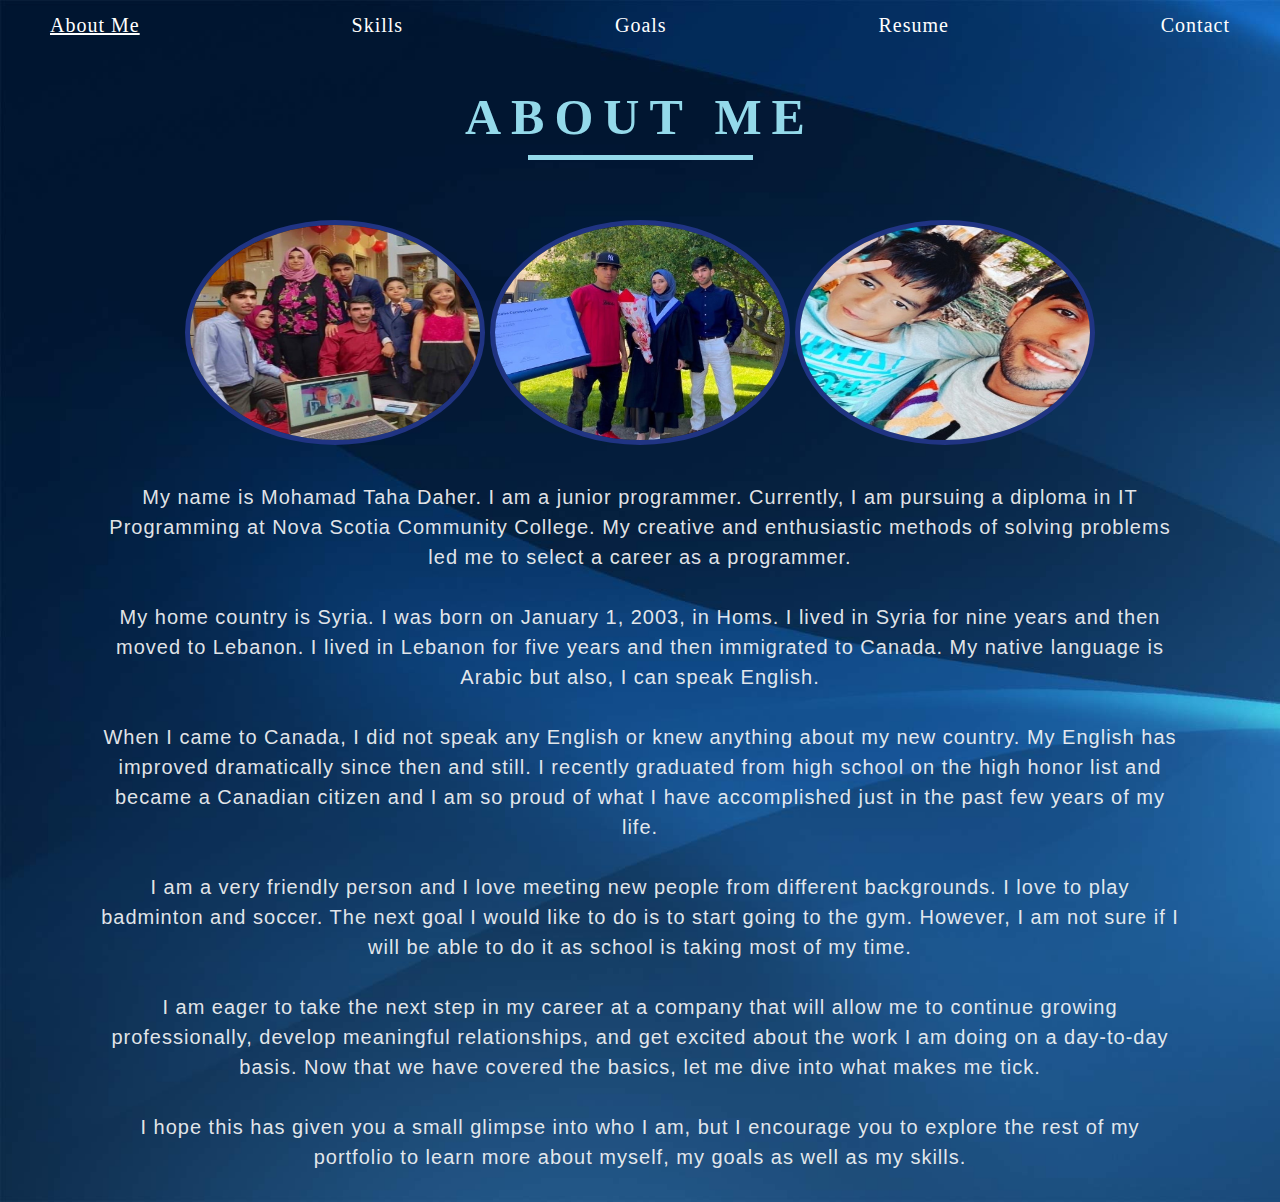
<file: E-Portfolio/index.html>
<!DOCTYPE html>
<html lang="en" >

	<head>
		<!-- Author: Mohamad Taha Daher
			 Date: Oct 27, 2022 -->
			 
		<meta charset="UTF-8" />
		<meta name="keyword" content="portfolio" />
		<meta name="viewport" content="width=device-width, initial-scale =1" />	 
		<title> About Me </title>
		<link href="portfolio_base.css" rel="stylesheet"/>
		<link href="portfolio_layout.css" rel="stylesheet"/>
		<link href="aboutme.css" rel="stylesheet" />
	</head> 

	<body> 
		<nav class="horizontal"> 
			<a id="navicon" href="#"> <img src="tf_navicon.png" alt="navicon"/> </a>
			<ol> 
				<li> <a href= "index.html"> About Me </a> </li>
				<li> <a href= "skills.html"> Skills </a> </li>
				<li> <a href= "goals.html"> Goals </a> </li>
				<li> <a href= "resume.html"> Resume </a> </li>
				<li> <a href= "contact.html"> Contact </a> </li>
			</ol>
		</nav> 

		<section class="about">
		<section class="text"> 
			<h1> About Me </h1> 
			<img src="family.jpg" alt=""/> <img src="grad2.jpg" alt="" /> <img src="ali.jpg" alt="" />
			<section class="border"> </section> 
		
			<p> My name is Mohamad Taha Daher. I am a junior programmer. Currently, I am pursuing a diploma in IT Programming at Nova Scotia Community College. My creative and enthusiastic methods of solving problems led me to select a career as a programmer.
			</p> 
		
			<p>
			My home country is Syria. I was born on January 1, 2003, in Homs. I lived in Syria for nine years and then moved to Lebanon. I lived in Lebanon for five years and then immigrated to Canada. My native language is Arabic but also, I can speak English. 
			</p>
		
			<p>
			When I came to Canada, I did not speak any English or knew anything about my new country. My English has improved dramatically since then and still. I recently graduated from high school on the high honor list and became a Canadian citizen and I am so proud of what I have accomplished just in the past few years of my life.
			</p>
			
			<p>
			I am a very friendly person and I love meeting new people from different backgrounds. I love to play badminton and soccer. The next goal I would like to do is to start going to the gym. However, I am not sure if I will be able to do it as school is taking most of my time.
			</p>
			
			<p>
			I am eager to take the next step in my career at a company that will allow me to continue growing professionally, develop meaningful relationships, and get excited about the work I am doing on a day-to-day basis. Now that we have covered the basics, let me dive into what makes me tick. 
			</p>
		
			<p>
			I hope this has given you a small glimpse into who I am, but I encourage you to explore the rest of my portfolio to learn more about myself, my goals as well as my skills. 
			</p>
			
			</section>
		</section>
	</body> 
</html>
</file>
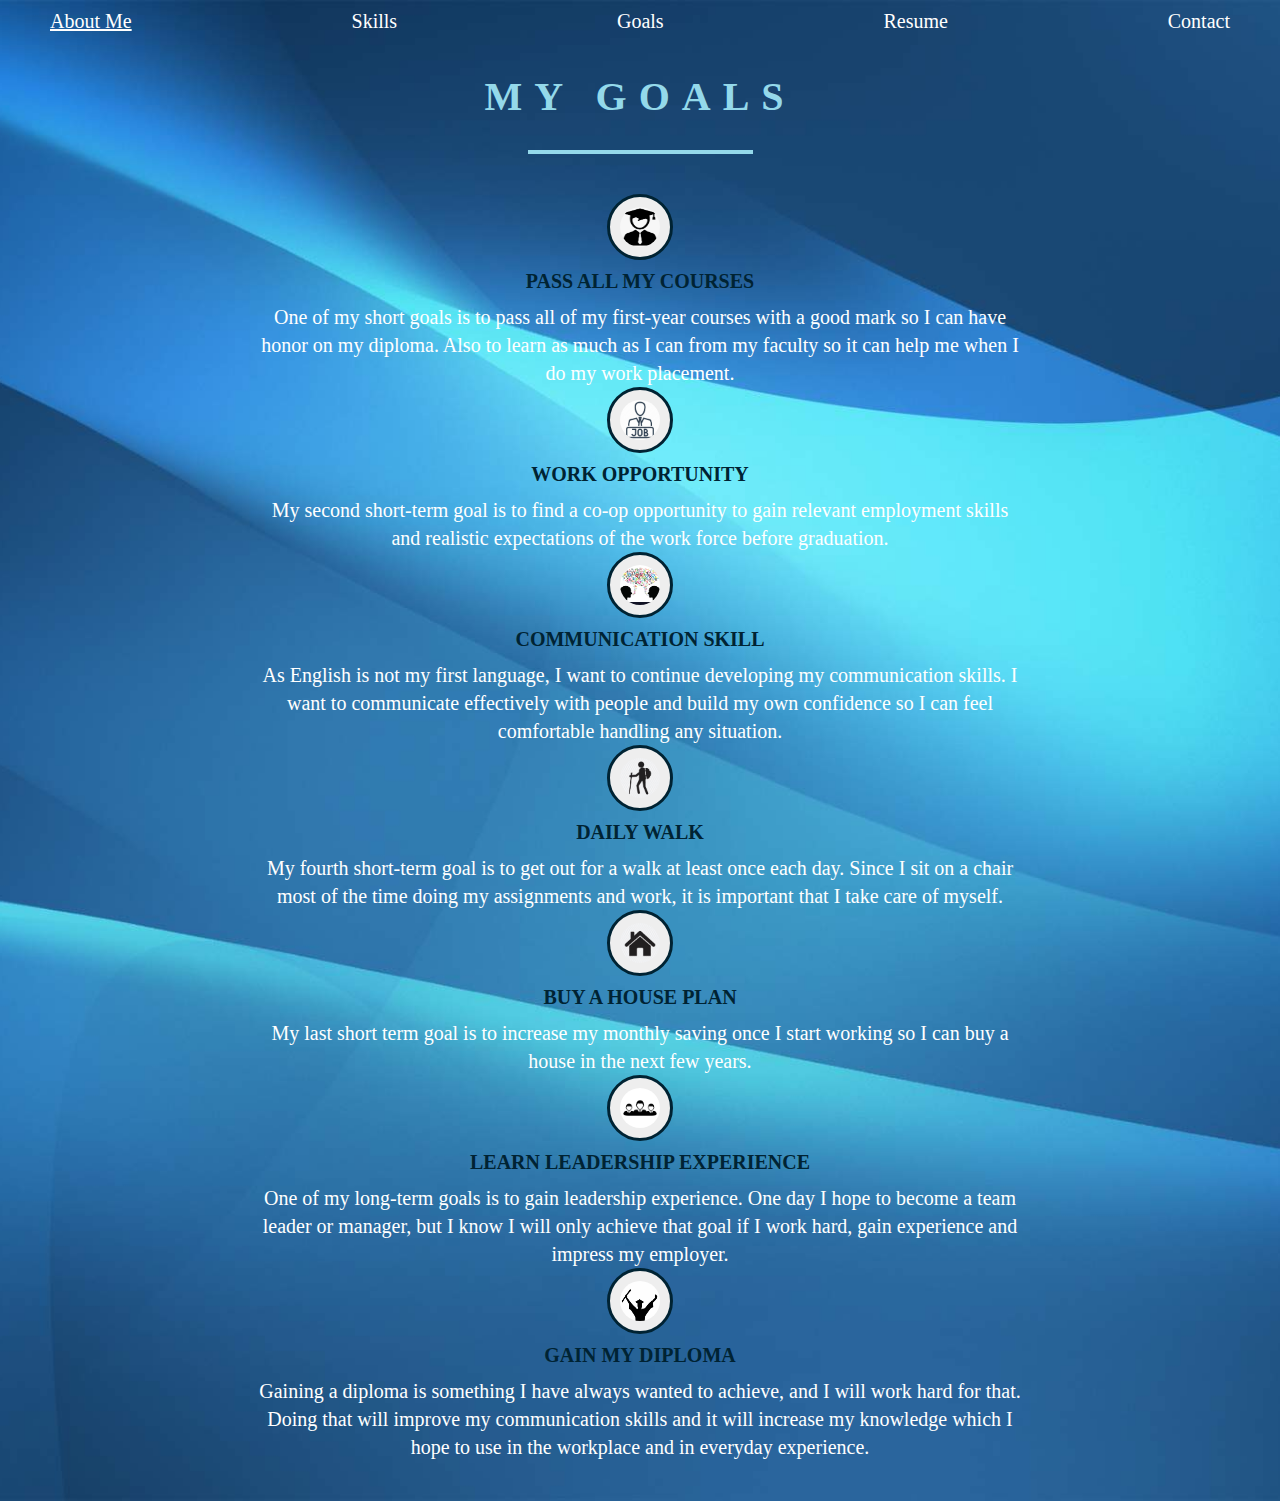
<file: E-Portfolio/goals.html>
<!DOCTYPE html>
<html lang="en" >

	<head>
		<!-- Author: Mohamad Taha Daher
			 Date: Oct 27, 2022 -->
			 
		<meta charset="UTF-8" />
		<meta name="keyword" content="portfolio" />
		<meta name="viewport" content="width=device-width, initial-scale =1" />	 
		<title> Goals </title>
		<link href="portfolio_base.css" rel="stylesheet"/>
		<link href="portfolio_layout.css" rel="stylesheet"/>
		<link href="goals.css" rel="stylesheet" />
	</head> 

	<body> 
		<nav class="horizontal"> 
			<a id="navicon" href="#"> <img src="tf_navicon.png" alt="navicon"/> </a>
			<ol> 
				<li> <a href= "index.html"> About Me </a> </li>
				<li> <a href= "skills.html"> Skills </a> </li>
				<li> <a href= "goals.html"> Goals </a> </li>
				<li> <a href= "resume.html"> Resume </a> </li>
				<li> <a href= "contact.html"> Contact </a> </li>
			</ol>
		</nav> 
		
		<section class="goals">
			<section class="top">
				<h1> My Goals </h1>
				<hr>
			</section>
			
			<section class="content">
				<img src="goal1.png" alt="" />
				<h2> Pass all my courses </h2>
				<p> 
				One of my short goals is to pass all of my first-year courses with a good mark so I can have honor on my diploma. Also to learn as much as I can from my faculty so it can help me when I do my work placement.
				</p>
				
				<img src="goal2.jfif" alt="" />
				<h2> Work opportunity </h2>
				<p>
				My second short-term goal is to find a co-op opportunity to gain relevant employment skills and realistic expectations of the work force before graduation.
				</p>
				
				<img src="goal3.jpg" alt="" />
				<h2> Communication skill </h2>
				<p> 
				As English is not my first language, I want to continue developing my communication skills. I want to communicate effectively with people and build my own confidence so I can feel comfortable handling any situation. 
				</p>
				
				<img src="goal3.jfif" alt="" />
				<h2> Daily walk  </h2>
				<p>
				My fourth short-term goal is to get out for a walk at least once each day. Since I sit on a chair most of the time doing my assignments and work, it is important that I take care of myself.
				</p>
				
				<img src="goal5.jfif" alt="" />
				<h2> Buy a house plan </h2>
				<p>
				My last short term goal is to increase my monthly saving once I start working so I can buy a house in the next few years.
				</p>
				
				<img src="goal6.jpg" alt="" />
				<h2> Learn leadership experience </h2>
				<p>
				One of my long-term goals is to gain leadership experience. One day I hope to become a team leader or manager, but I know I will only achieve that goal if I work hard, gain experience and impress my employer. 
				</p>
				
				<img src="goal7.jfif" alt="" />
				<h2> Gain my diploma </h2>
				<p>
				Gaining a diploma is something I have always wanted to achieve, and I will work hard for that. Doing that will improve my communication skills and it will increase my knowledge which I hope to use in the workplace and in everyday experience.
				</p>
			</section> 
		</section>
	</body> 
</html>
</file>
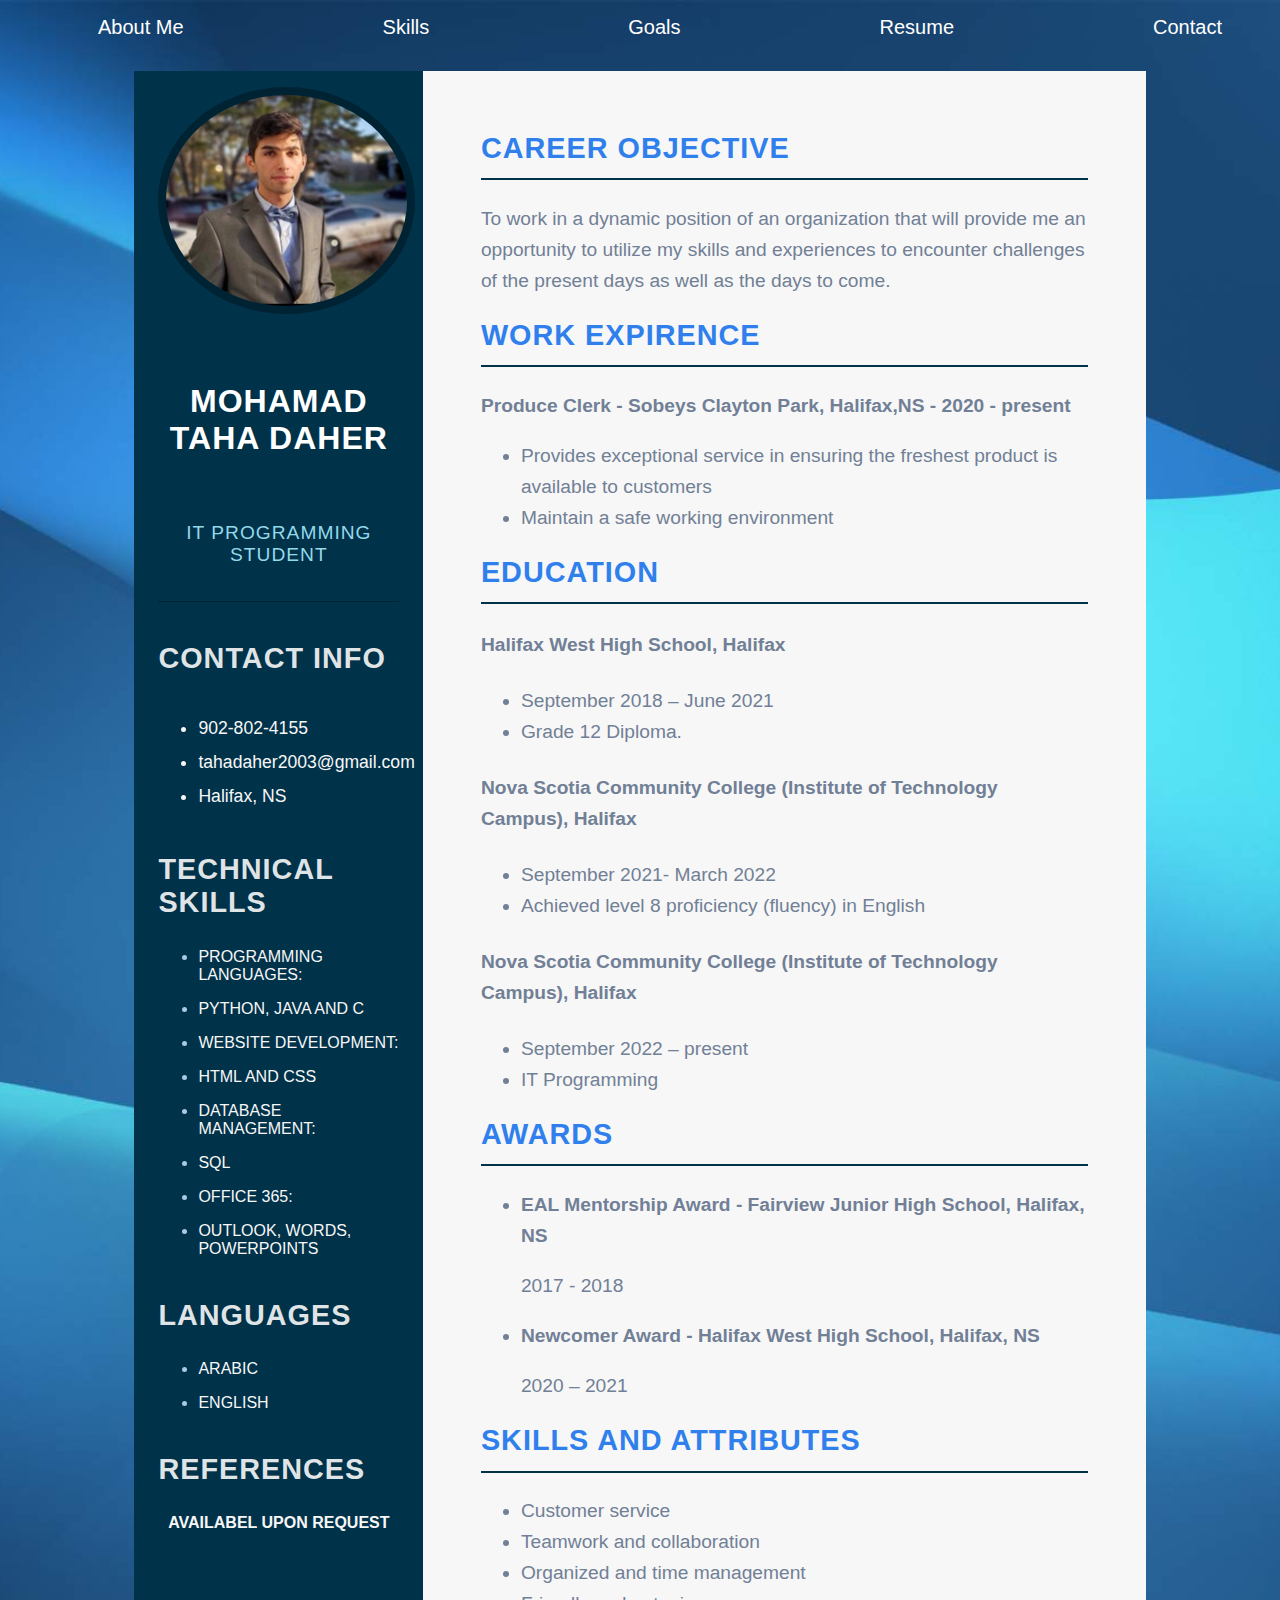
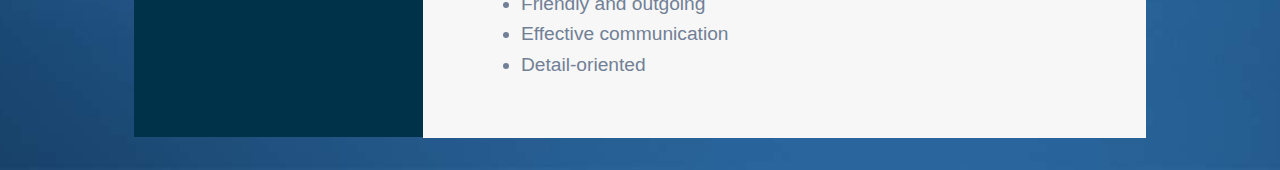
<file: E-Portfolio/resume.html>
<!DOCTYPE html>
<html lang="en" >

	<head>
		<!-- Author: Mohamad Taha Daher
			 Date: Oct 27, 2022 -->
			 
		<meta charset="UTF-8" />
		<meta name ="keywords" content="portfolio" />
		<meta name="viewport" content="width=device-width, initial-scale =1" />
		<title> Resume </title>
		<link href="portfolio_base.css" rel="stylesheet"/>
		<link href="portfolio_layout.css" rel="stylesheet"/>
	</head> 

	<body> 
		<nav class="horizontal"> 
			<a id="navicon" href="#"> <img src="tf_navicon.png" alt="navicon"/> </a>
			<ol> 
				<li> <a href= "index.html"> About Me </a> </li>
				<li> <a href= "skills.html"> Skills </a> </li>
				<li> <a href= "goals.html"> Goals </a> </li>
				<li> <a href= "resume.html"> Resume </a> </li>
				<li> <a href= "contact.html"> Contact </a> </li>
			</ol>
		</nav> 
		
		<main class="main-content">
			<section class="left-section"> 
				<section class="profile">
					<img src="Taha.png" alt="Taha picture" />
					
					<h2 class="name"> Mohamad Taha Daher </h2>
					<p class="school" > IT Programming Student </p> 
				</section>
				
				<section class="contact-info">
					<h3 class="main-title"> Contact Info </h3> 
					<ul>  
						<li>
							<i class="phone"> </i>
								902-802-4155
						</li>
						
						<li> 
							<i class="Email"> </i>
							tahadaher2003@gmail.com 
						</li>
						
						<li>
							<i class="address" > </i> 
							Halifax, NS 
						</li>
					</ul>
				</section>
				
				<section class="skills-section">
					<h3 class="main-title" > Technical Skills </h3>
					<ul>
						<li> 
							<p class="skill-title"> Programming Languages: </p> 
						</li>
							
						<li> 
							<p class="skill-title"> Python, Java and C </p> 
						</li>	
						
						<li> 
							<p class="skill-title"> Website Development: </p> 
						</li>
						
						<li> 
							<p class="skill-title"> HTML and CSS </p> 
						</li>
						
						<li> 
							<p class="skill-title"> Database Management: </p> 
						</li>
					
						<li> 
							<p class="skill-title"> SQL </p> 
						</li>
						
						<li> 
							<p class="skill-title"> Office 365: </p> 
						</li>
						
						<li> 
							<p class="skill-title"> Outlook, Words, powerpoints  </p> 
						</li>
					</ul>
				</section> 
				
				<section class="languages-section"> 
						<h3 class="main-title"> Languages </h3> 
						<ul> 
							<li> <p class="skill-title"> Arabic </p> </li>
							<li> <p class="skill-title"> English </p> </li>
						</ul>
				</section>
																						
				<section class="references-section"> 
						<h3 class="main-title"> References </h3> 
						<h2 class="sub-title"> Availabel Upon Request </h2>
				</section>					
																					
			</section>
			
			<section class="right-section"> 
				<section class="right-main-content" >
					<h2 class="right-title"> Career Objective </h2> 
					<p class="para1"> 
					To work in a dynamic position of an organization that will provide me an opportunity to utilize my skills and experiences to encounter challenges of the present days as well as the days to come. 
					</p>
				
					<h2 class="workexpirence"> WORK EXPIRENCE </h2>                               
					<p class="para2">
					<b>Produce Clerk - Sobeys Clayton Park, Halifax,NS - 2020 - present</b>
					</p>
						<nav> 
							<ul>
								<li> Provides exceptional service in ensuring the freshest
								product is available to customers </li>
								<li> Maintain a safe working environment </li>
							</ul>
						</nav>
						
					<h2 class="volunteer"> Education </h2> 
					<h4> <b>Halifax West High School</b>, Halifax</h4> 
						<nav> 
							<ul> 
								<li> September 2018 – June 2021</li>
								<li>Grade 12 Diploma. </li> 
							</ul>
						</nav>
		
					<h4> <b>Nova Scotia Community College (Institute of Technology Campus), Halifax</b> </h4>
						<nav> 
							<ul>
								<li> September 2021- March 2022 </li>
								<li>Achieved level 8 proficiency (fluency) in English</li>
							</ul>
						</nav>
						
					<h4> <b> Nova Scotia Community College (Institute of Technology Campus)</b>, Halifax</h4> 
						<nav> 
							<ul>
								<li> September 2022 – present </li>
								<li> IT Programming </li>

							</ul>
						</nav>
						
						
					<h2 class="achievement"> AWARDS </h2>
						<nav> 
							<ul> 
								<li> <b>EAL Mentorship Award - Fairview Junior High School, Halifax, NS </b></li>
								<p> 2017 - 2018</p>
								<li><b> Newcomer Award - Halifax West High School, Halifax, NS</b></li>
								<p> 2020 – 2021 </p>
							</ul>
						</nav>
					
					<h2 class="achievement"> skills and attributes </h2>
						<nav> 
							<ul> 
								<li>Customer service </li>
								<li>Teamwork and collaboration </li>
								<li>Organized and time management </li>
								<li>Friendly and outgoing</li>
								<li>Effective communication  </li>
								<li>Detail-oriented </li>
								
							</ul>
						</nav>
					
							
				</section>	
			</section>
		</main>
	</body> 
</html>
</file>
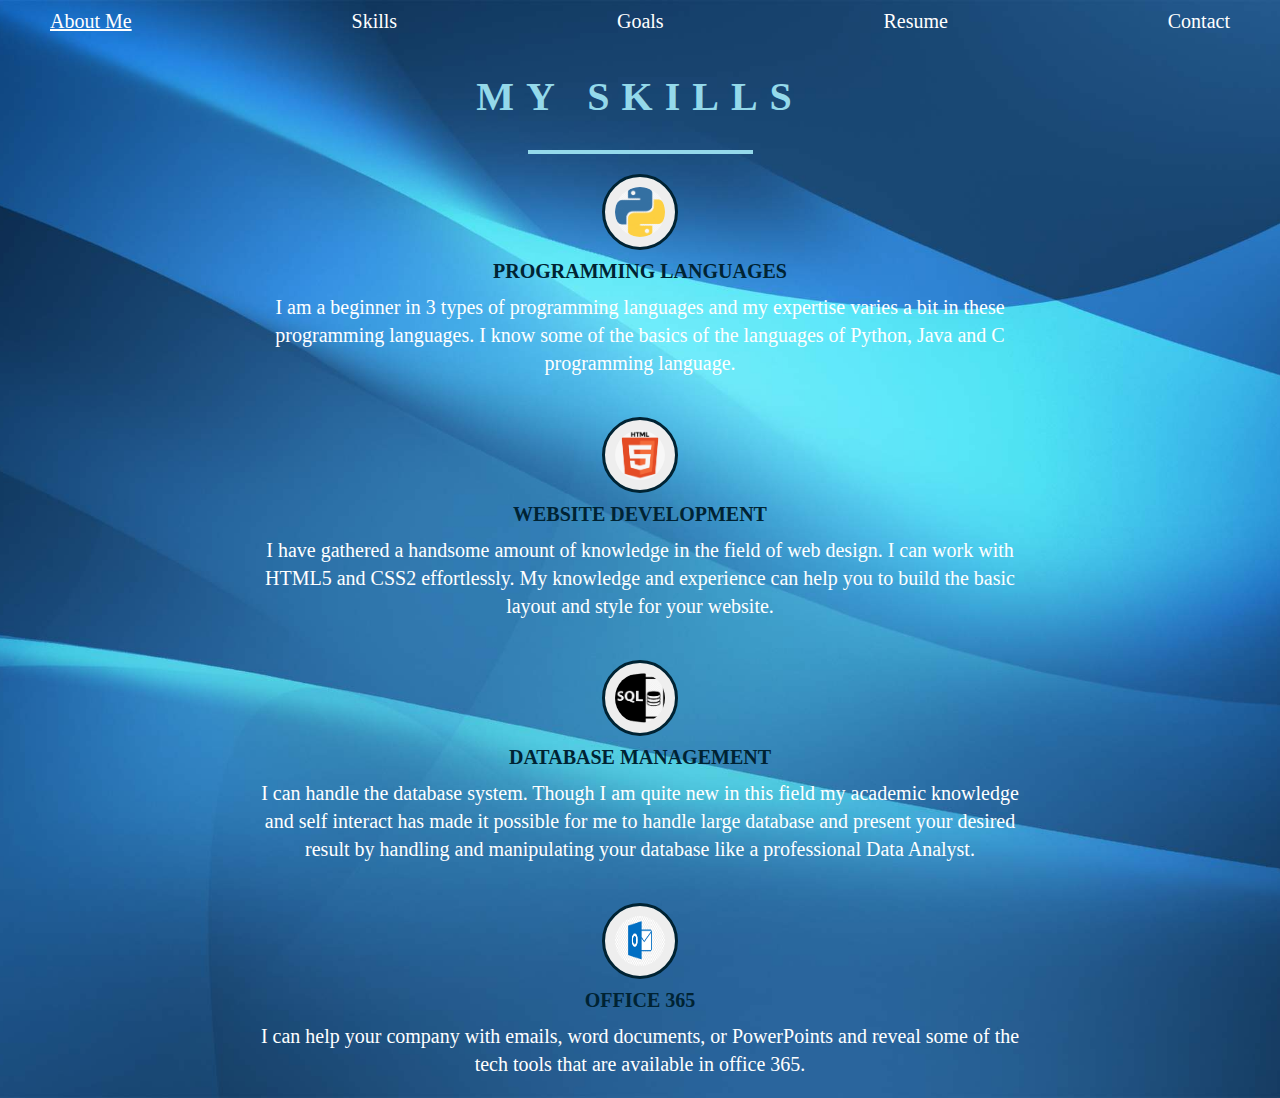
<file: E-Portfolio/skills.html>
<!DOCTYPE html>
<html lang="en" >

	<head>
		<!-- Author: Mohamad Taha Daher
			 Date: Oct 27, 2022 -->
			 
		<meta charset="UTF-8" />
		<meta name="keyword" content="portfolio" />
		<meta name="viewport" content="width=device-width, initial-scale =1" />	 
		<title> Skills </title>
		<link href="portfolio_base.css" rel="stylesheet"/>
		<link href="portfolio_layout.css" rel="stylesheet"/>
		<link href="skills.css" rel="stylesheet" />
		
	</head> 

	<body> 
		<nav class="horizontal"> 
			<a id="navicon" href="#"> <img src="tf_navicon.png" alt="navicon"/> </a>
			<ol> 
				<li> <a href= "index.html"> About Me </a> </li>
				<li> <a href= "skills.html"> Skills </a> </li>
				<li> <a href= "goals.html"> Goals </a> </li>
				<li> <a href= "resume.html"> Resume </a> </li>
				<li> <a href= "contact.html"> Contact </a> </li>
			</ol>
		</nav> 
		
		<section class="skills">
			<section class="top">
				<h1> My Skills </h1>
				<hr>
			</section>
			
			<section class="content">
				<img src="python.jpg" alt="" />
				<h2> Programming Languages </h2>
				<p> I am a beginner in 3 types of programming languages and my expertise varies a bit in these programming languages. I know some of the basics of the languages of Python, Java and C programming language. 
				</p>
			</section> 
			
			<section class="content">
				<img src="html.png" alt="" />
				<h2> Website Development </h2>
				<p> I have gathered a handsome amount of knowledge in the field of web design. I can work with HTML5 and CSS2 effortlessly. My knowledge and experience can help you to build the basic layout and style for your website. 
				</p>
			</section> 
			
			<section class="content">
				<img src="sql2.jpg" alt="" />
				<h2> Database Management </h2>
				<p> I can handle the database system. Though I am quite new in this field my academic knowledge and self interact has made it possible for me to handle large database and present your desired result by handling and manipulating your database like a professional Data Analyst.
				</p>
			</section> 
			
			<section class="content">
				<img src="outlook.jpg" alt="" />
				<h2> Office 365 </h2>
				<p> I can help your company with emails, word documents, or PowerPoints and reveal some of the tech tools that are available in office 365.
				</p>
			</section>	
		</section>
	</body> 
</html>
</file>
<file: E-Portfolio/portfolio_base.css>
@charset "UTF-8";

/* Author: Mohamad
Date: Sep 21, 2022 */

/* tag selector */  
body {
	background-color: #94D9EA;
	color:black;
	font-family: Nunito, sans-serif; 
} 

h1 {
	font-weight: bold;
}

ol { 
	List-style-type: upper-roman;
}

nav a:hover, nav a:active {
	text-decoration: underline;
}
</file>
<file: E-Portfolio/portfolio_layout.css>
@charset "UTF-8";

/* Author: Mohamada Taha Daher
   Date: Oct 27, 2022           */

.main-content {
	min-height: 100%;
	width: 80%;
	margin: 2em auto;
}

.left-section {
	height: 98%;
	background-color: #00324A;
	color: #AACAE3;
	padding: 1em 1.5em;
}

.right-section {
	height: 100%; 
	background-color: #f7f7f7;
}

.profile {
	width: 100%;
	border-bottom: 1px solid #002333;
}

.profile img {
	width: 100%;
	border-radius: 50%;
	border: 8px solid #002333;
}

.name {
	color: white;
	text-align: center;
	font-size: 2em;
	letter-spacing: 1px;
	padding: 1.2em 0;
	text-transform: uppercase;
}

.school { 
	font-size: 1.2em;
	color: #94D9EA;
	text-align: center;
	text-transform: uppercase;
	letter-spacing: 1px;
	padding-bottom: 1rem;
}

.main-title { 
	font-size: 1.8em;
	text-transform: uppercase;
	letter-spacing: 1px;
	color: #f7f7f7ec;
	padding-top: 0.4em;
}

.contact-info ul {
	padding-top: 0.5em;
}

.contact-info ul li {
	padding: .4rem 0;
	color: #f7f7f7;
	font-size: 1.1em;
}

.skill-title {
	text-transform: uppercase;
	color: #f7f7f7;
	font-size: 1em;
}
	
.sub-title {
	text-align: center;
	color: #f7f7f7;
	font-size: 1em;
	text-transform: uppercase;
}

.right-main-content {
	padding: 2em 3em;
}

.right-section h2 {
	color: #2f80ED;
	border-bottom: 2px solid #00324A;
	padding-bottom: 0.5em;
	color: #2f80ED;
	letter-spacing: 1px;
	text-transform: uppercase;
}

.right-main-content {
	line-height: 1.6em;
	color: #718096;
	font-size: 1.2em;
}

.para2 {
	color: #718096;
}

.achievement ul {
	letter-spacing: 1px;
}

nav ol {
	display: flex;
	align-items: center;
	justify-content: space-between;
	list-style-type: none;
} 

nav a {
	color: white;
	text-decoration: none;
	font-size: 20px;
	padding: 10px 50px;
}

a#navicon {
	display: none;
}

body {
	background: url(blue2.jpg) no-repeat center;
	background-size: cover;
}

/* style for mobile (phone) only */
@media only screen and (max-width:480px) {
	
	a#navicon {
		display: block;
	}
	
	nav.horizontal ol {
		display: none;
	}
	
	a#navicon:hover+ol, nav.horizontal ol:hover {
		display: block;
	}
	
	.main-content {
		width: 99%;
	}
		
}

/* style for tablets and desktop */
@media only screen and (min-width:481px) {
	.main-content {
		display: grid;
		grid-template-columns:repeat(7, 1fr);
	}

	.left-section {
		grid-column: span 2;
	}

	.right-section {
		grid-column: span 5;
	}
	
}

/* style for Desktop only */
@media only screen and (min-width:769px) {


}
</file>
<file: E-Portfolio/aboutme.css>
@charset "UTF-8";

/* Author: Mohamad Taha Daher
   Date: Oct 27, 2022 		  */ 

/* About Me style page */ 

* {
	padding: 0;
	margin: 0;
	font-family: "montserrat", sana-serif;
	box-sizing: border-box;
	text-align: center;
	line-height: 1.5;
	letter-spacing: 1px;
}

body {
	background: url(blue2.jpg) no-repeat;
	background-size: cover;
}

.about {
	height: 100%;
	width: 100%;
}

.text {
	padding: 30px 100px;
}

.about h1 {
	font-size: 50px;
	font-weight: 800;
	text-transform: uppercase;
	letter-spacing: 1.5px;
	color: #94D9EA;
	letter-spacing: 0.2em
} 

.about h1:after {
	content: "";
	height: 5px;
	width: 225px;
	background-color: #94D9EA;
	display: block;
	margin: auto;
}

section img {
	height: 225px;
	width: 300px;
	border: 5px solid #203483;
	border-radius: 50%;
	margin-top: 60px;
}

p {
	font-family: sans-serif;
	font-size: 20px;
	margin-top: 30px;
	color:#f7f7f7ec;
}

h5 {
	text-transform: uppercase;
	font-size: 20px;
	margin-top: 30px;
	color: #f7f7f7ec;
}

nav a {
	color: white;
	font-size: 20px;
	padding: 10px 50px;
	text-align: center;
	float: left;
	text-decoration: none;
}

/* style for mobile (phone) only */
@media only screen and (max-width:480px) {
	a#navicon {
		display: block;
	}
	
	nav.horizontal ol {
		display: none;
	}
	
	a#navicon:hover+ol, nav.horizontal ol:hover {
		display: block;
	}
	
	nav li {
		color: white;
	}
	
	.about h1 {
		color: white;
		text-align: center;
		font-size: 30px;
		padding: 50px;
	}
	
	section img {
		margin-top: 0;
	}
	
	a#navicon{
		color: white;
	}
	
	nav.horizontal {
		float: left;
	}
	
	.text {
	padding: 5px 0;
	}
}

/* style for tablets and desktop */
@media only screen and (min-width:481px) {

	p {
		font-family: sans-serif;
		font-size: 20px;
		margin-top: 30px;
		color: #f7f7f7ec;
	}
	
	.text {
	padding: 30px 100px;
	}

	.about h1 {
		font-size: 50px;
		font-weight: 800;
		text-transform: uppercase;
		letter-spacing: 1.5px;
		color: #94D9EA;
		letter-spacing: 0.2em
	} 
}

/* style for Desktop only */
@media only screen and (min-width:769px) {
}
</file>
<file: E-Portfolio/goals.css>
@charset "UTF-8";

/* Author: Mohamada Taha Daher
   Date: Oct 21, 2022           */
   
/* CSS Style for goals Page */

* {
	margin: 0;
	padding: 0;
	font-family: "montserrat", sana-serif;
}

.goals {
	position: relative;
	min-height: 100%;
	width: 100%;
	display: flex;
	justify-content: center;
	align-items: center;
	color: #12475f;
	flex-wrap: wrap;
}

.top {
	position: relative;
	width: 100%;
	display: flex;
	justify-content: center;
	align-items: center;
	flex-direction: column;
}

h1 {
	position: relative;
	font-size: 40px;
	text-transform: uppercase;
	margin: 30px;
	color: #94D9EA;
	letter-spacing: 0.3em
}

hr {
	position: relative;
	width: 225px;
	height: 4px;
	border: none;
	background-color: #94D9EA;
}

.content {
	position: relative;
	width: 300px;
	padding: 20px;
	margin: 20px;
	display: flex;
	justify-content: center;
	align-items: center;
	flex-wrap: wrap;
	flex-direction: column;
	text-align: center;
}

.content img {
	position: relative;
	width: 40px;
	height: 40px;
	padding: 10px;
	background: #eee;
	border-radius: 50%;
	border: 3px solid #002333;
}


h2 {
	font-size: 20px;
	margin: 10px;
	text-transform: uppercase;
	font-weight: bold;
	color: #002333;
}

p {
	font-size: 20px;
	line-height: 1.4;
	color: white;
}

body {
	background: url(blue2.jpg) no-repeat center;
	background-size: cover;
}

nav a {
	color: white;
	font-size: 20px;
	padding: 10px 50px;
	text-align: center;
	float: left;
	text-decoration: none;
}
.content {
	float: left;
	width: 60%;
}

/* style for mobile (phone) only */
@media only screen and (max-width:480px) {
	a#navicon {
		display: block;
	}
	
	nav.horizontal ol {
		display: none;
	}
	
	a#navicon:hover+ol, nav.horizontal ol:hover {
		display: block;
	}
	
	.top h1 {
		color: #94D9EA;
	}
	
	.content {
		margin: 0;
		padding: 0;
		width: 98%;
	}
	
	hr {
		margin-bottom: 20px;
	}
	
	nav.horizontal {
		float: left;
	}
}

/* style for tablets and desktop */
@media only screen and (min-width:481px) {
}

/* style for Desktop only */
@media only screen and (min-width:769px) {
}
</file>
<file: E-Portfolio/skills.css>
@charset "UTF-8";

/* Author: Mohamada Taha Daher
   Date: Oct 27, 2022           */
   
/* CSS Style for Skills Page */

* {
	margin: 0;
	padding: 0;
	font-family: "montserrat", sana-serif;
}

.skills {
	position: relative;
	min-height: 100%;
	width: 100%;
	display: flex;
	justify-content: center;
	align-items: center;
	color: #12475f;
	flex-wrap: wrap;
}

.top {
	position: relative;
	width: 100%;
	display: flex;
	justify-content: center;
	align-items: center;
	flex-direction: column;
}

h1 {
	position: relative;
	font-size: 40px;
	text-transform: uppercase;
	margin: 30px;
	letter-spacing: 0.3em;
	color: #94D9EA;
}

hr {
	position: relative;
	width: 225px;
	height: 4px;
	border: none;
	background-color:#94D9EA; 
}

.content {
	position: relative;
	width: 300px;
	padding: 10px;
	margin: 10px;
	display: flex;
	justify-content: center;
	align-items: center;
	flex-wrap: wrap;
	flex-direction: column;
	text-align: center;
}

.content img {
	position: relative;
	width: 50px;
	height: 50px;
	padding: 10px;
	background: #eee;
	border-radius: 50%;
	border: 3px solid #002333;
}

h2 {
	font-size: 20px;
	margin: 10px;
	text-transform: uppercase;
	font-weight: bold;
	color: #002333;
}

p {
	font-size: 20px;
	line-height: 1.4;
	color: white;
}

body {
	background: url(blue2.jpg) no-repeat center;
	background-size: cover;
}

nav a {
	color: white;
	font-size: 20px;
	padding: 10px 50px;
	text-align: center;
	float: left;
	text-decoration: none;
}

.content {
	float: left;
	width: 60%;
}

/* style for mobile (phone) only */
@media only screen and (max-width:480px) {
	a#navicon {
		display: block;
	}
	
	nav.horizontal ol {
		display: none;
	}
	
	a#navicon:hover+ol, nav.horizontal ol:hover {
		display: block;
	}
	
	.top h1 {
		color: #94D9EA;
	}
	
	.content {
		margin: 0;
		padding: 0;
		width: 98%;
	}
	
	hr {
		margin-bottom: 20px;
	}
	
	nav.horizontal {
		float: left;
	}
}

/* style for tablets and desktop */
@media only screen and (min-width:481px) {

	h2 {
	font-size: 20px;
	margin: 10px;
	text-transform: uppercase;
	font-weight: bold;
	color: #002333;
	}
	
	h1 {
	position: relative;
	font-size: 40px;
	text-transform: uppercase;
	margin: 30px;
	letter-spacing: 0.3em;
	color: #94D9EA;
	}
}


/* style for Desktop only */
@media only screen and (min-width:769px) {
}
</file>
